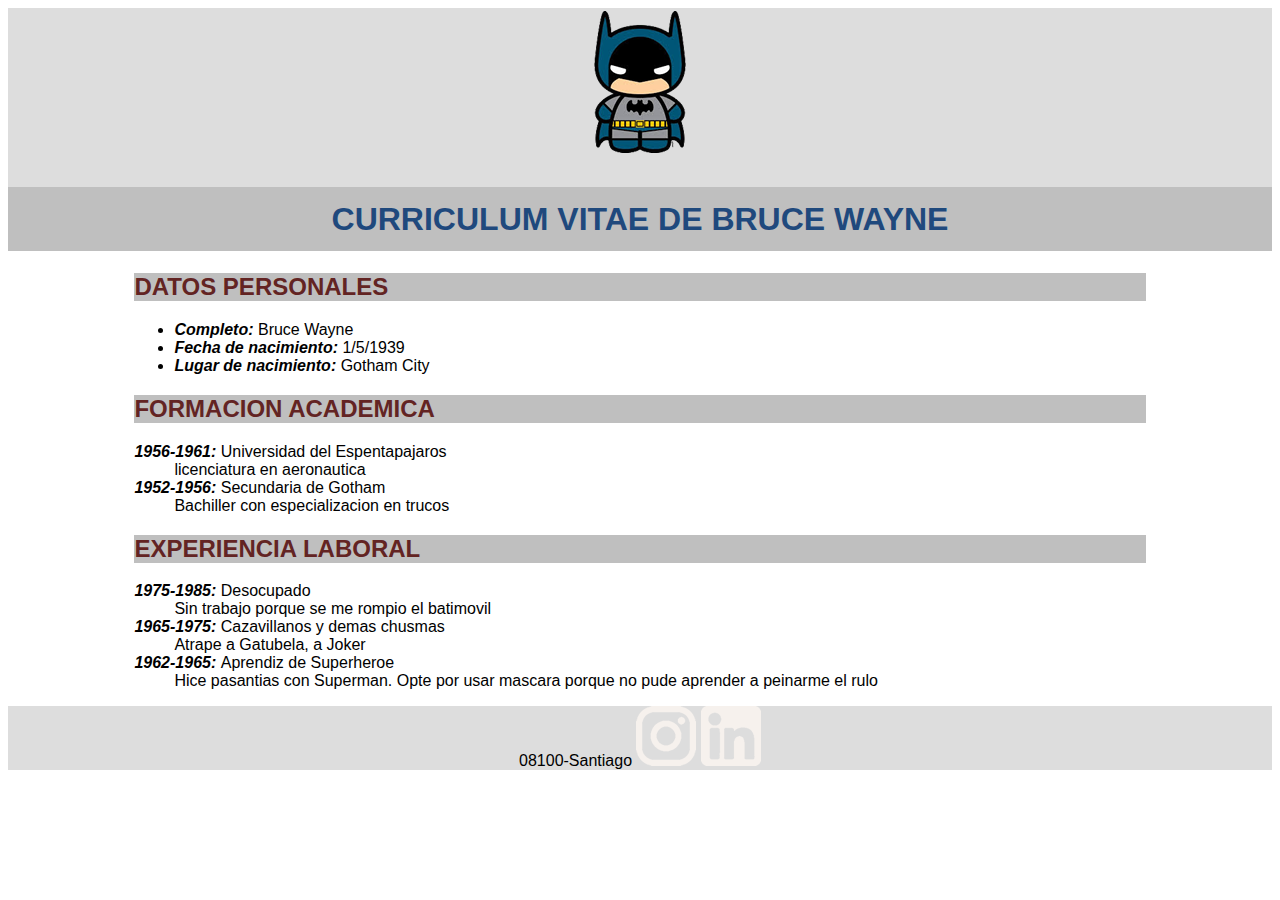
<file: Curriculum/index.html>
<!DOCTYPE html>
<html lang="es">
<head>
    <meta charset="UTF-8">
    <meta http-equiv="X-UA-Compatible" content="IE=edge">
    <meta name="viewport" content="width=device-width, initial-scale=1.0">
    <title>CV Batman</title>
    <link rel="stylesheet" href="css/estilos.css">
</head>
<body>
    <header>
        <img src="assets/batman.png" alt="Imagen de Perfil">
        <h1>Curriculum Vitae de Bruce Wayne</h1>
    </header>
    <main>
        <section>
            <h2>Datos personales</h2>
            <ul>
                <li><span class="item-detail"> Completo: </span>Bruce Wayne</li>
                <li><span class="item-detail">Fecha de nacimiento: </span>1/5/1939</li>
                <li><span class="item-detail">Lugar de nacimiento: </span>Gotham City</li>
            </ul>
        </section>
        <section>
            <h2>Formacion Academica</h2>
            <dl>
                <dt><span class="item-detail">1956-1961: </span>Universidad del Espentapajaros</dt>
                <dd>licenciatura en aeronautica</dd>
                <dt><span class="item-detail">1952-1956: </span>Secundaria de Gotham</dt>
                <dd>Bachiller con especializacion en trucos</dd>
            </dl>
        </section>
        <section>
            <h2>Experiencia Laboral</h2>
            <dl>
                <dt><span class="item-detail">1975-1985: </span>Desocupado</dt>
                <dd>Sin trabajo porque se me rompio el batimovil</dd>
                <dt><span class="item-detail">1965-1975: </span>Cazavillanos y demas chusmas</dt>
                <dd>Atrape a Gatubela, a Joker</dd>
                <dt><span class="item-detail">1962-1965: </span>Aprendiz de Superheroe</dt>
                <dd>Hice pasantias con Superman. Opte por usar mascara porque no pude aprender a peinarme el rulo</dd>
            </dl>
        </section>
    </main>
    <footer>
        <p>08100-Santiago  
            <a href="https://www.instagram.com/" target="_blank"><img src="assets/ico_instagram.png" alt="Instagram"></a>
            <a href="https://www.linkedin.com/" target="_blank"><img src="assets/ico_linkedin.png" alt="Linkedin"></a>     
        </p>
    </footer>
    
</body>
</html>
</file>
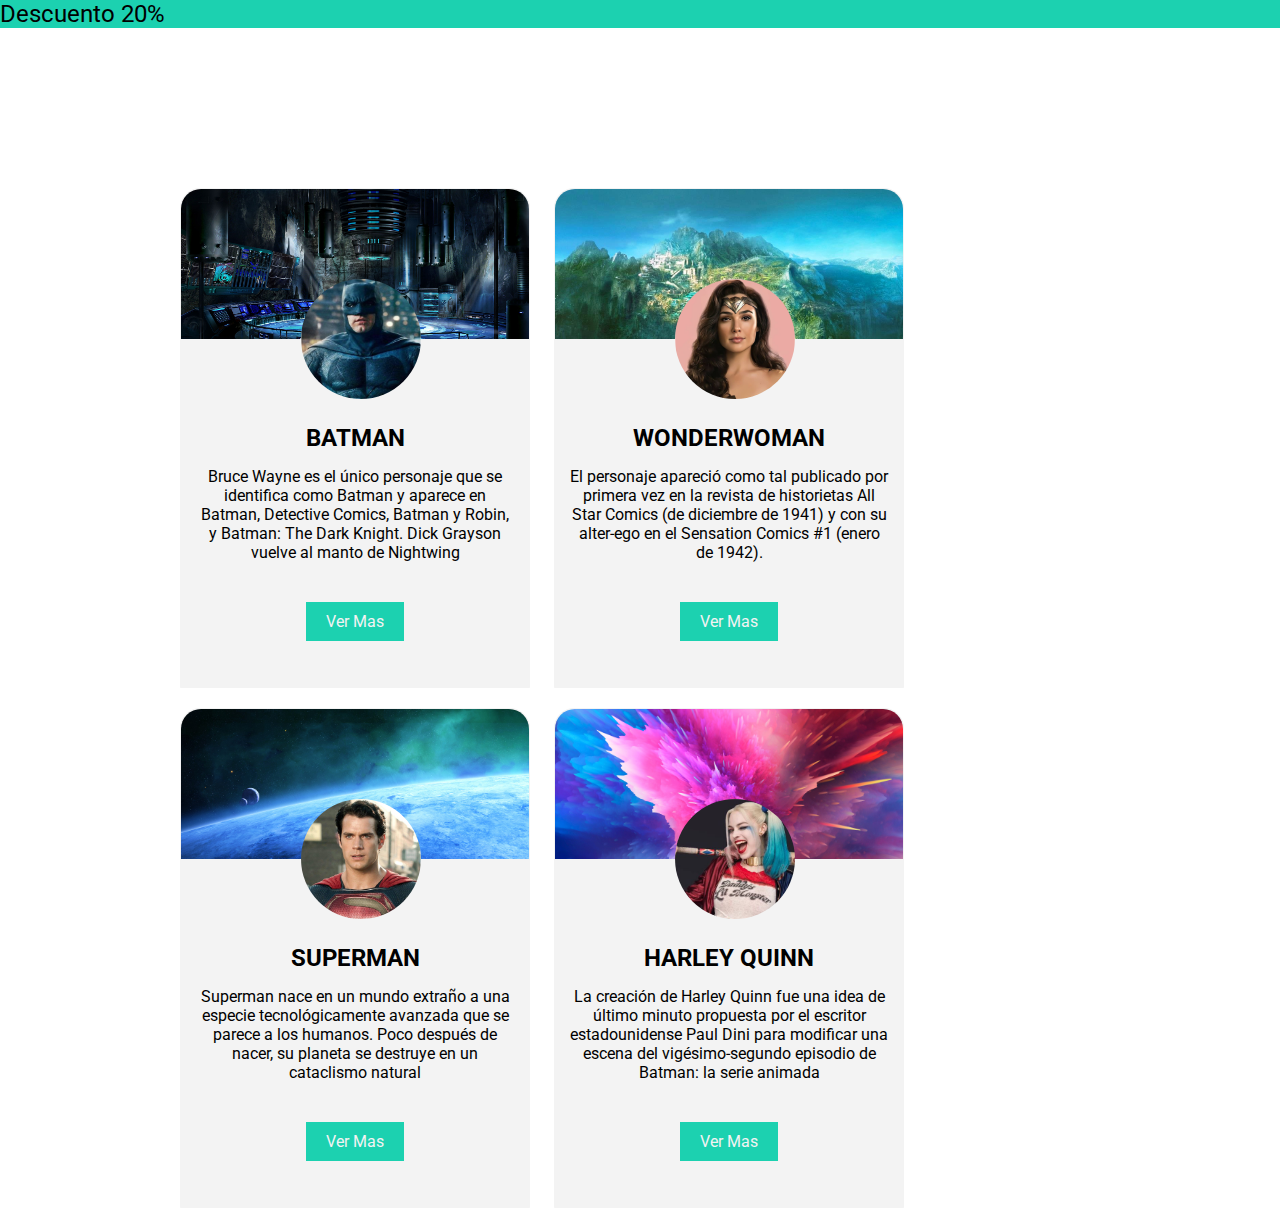
<file: Hero_Cards/index.html>
<!DOCTYPE html>
<html lang="en">
<head>
    <meta charset="UTF-8">
    <meta http-equiv="X-UA-Compatible" content="IE=edge">
    <meta name="viewport" content="width=device-width, initial-scale=1.0">
    <title>Cards Super Heros</title>
    <link rel="stylesheet" href="https://cdnjs.cloudflare.com/ajax/libs/font-awesome/5.15.3/css/all.min.css" integrity="sha512-iBBXm8fW90+nuLcSKlbmrPcLa0OT92xO1BIsZ+ywDWZCvqsWgccV3gFoRBv0z+8dLJgyAHIhR35VZc2oM/gI1w==" crossorigin="anonymous" />
    <link rel="stylesheet" href="css/estilos.css">
</head>
<body>
    <div class="descuento">
        <p>Descuento 20%</p>
    </div>
    <header>
        <h1></h1>
    </header>
    <main>
        <section>
            <div class="card">
                <div class="card-fondo bg-batman">
                    <h2><i class="fas fa-heart corazon"></i></h2>
                </div>
                <div class="card-texto">
                    <img src="img/batman.png" alt="Imagen de Batman">
                    <h2>BATMAN</h2>
                    <p>Bruce Wayne es el único personaje que se identifica como Batman y aparece en Batman, Detective Comics, Batman y Robin, y Batman: The Dark Knight. Dick Grayson vuelve al manto de Nightwing</p>
                    <a class="boton" href="#">Ver Mas</a>
                </div>
            </div>
            <div class="card">
                <div class="card-fondo bg-wonderw">
                    <h2><i class="fas fa-heart corazon"></i></h2>
                </div>
                <div class="card-texto">
                    <img src="img/wonderw.png" alt="Imagen de Wonderwoman">
                    <h2>WONDERWOMAN</h2>
                    <p>El personaje apareció como tal publicado por primera vez en la revista de historietas All Star Comics (de diciembre de 1941)​ y con su alter-ego en el Sensation Comics #1 (enero de 1942).</p>
                    <a class="boton" href="#">Ver Mas</a>
                </div>
            </div>
            <div class="card">
                <div class="card-fondo bg-superman">
                    <h2><i class="fas fa-heart corazon"></i></h2>
                </div>
                <div class="card-texto">
                    <img src="img/superman.png" alt="Imagen de Batman">
                    <h2>SUPERMAN</h2>
                    <p>Superman nace en un mundo extraño a una especie tecnológicamente avanzada que se parece a los humanos. Poco después de nacer, su planeta se destruye en un cataclismo natural</p>
                    <div>
                    <a class="boton" href="#">Ver Mas</a>
                    </div>
                </div>
            </div>
            <div class="card">
                <div class="card-fondo bg-hquinn">
                    <h2><i class="fas fa-heart corazon"></i></h2>
                </div>
                <div class="card-texto">
                    <img src="img/hquinn.png" alt="Imagen de Harley Quinn">
                    <h2>HARLEY QUINN</h2>
                    <p>La creación de Harley Quinn fue una idea de último minuto propuesta por el escritor estadounidense Paul Dini para modificar una escena del vigésimo-segundo episodio de Batman: la serie animada</p>
                    <a class="boton" href="#">Ver Mas</a>
                </div>
            </div>
        </section>
    </main>
    <footer></footer>
</body>
</html>
</file>
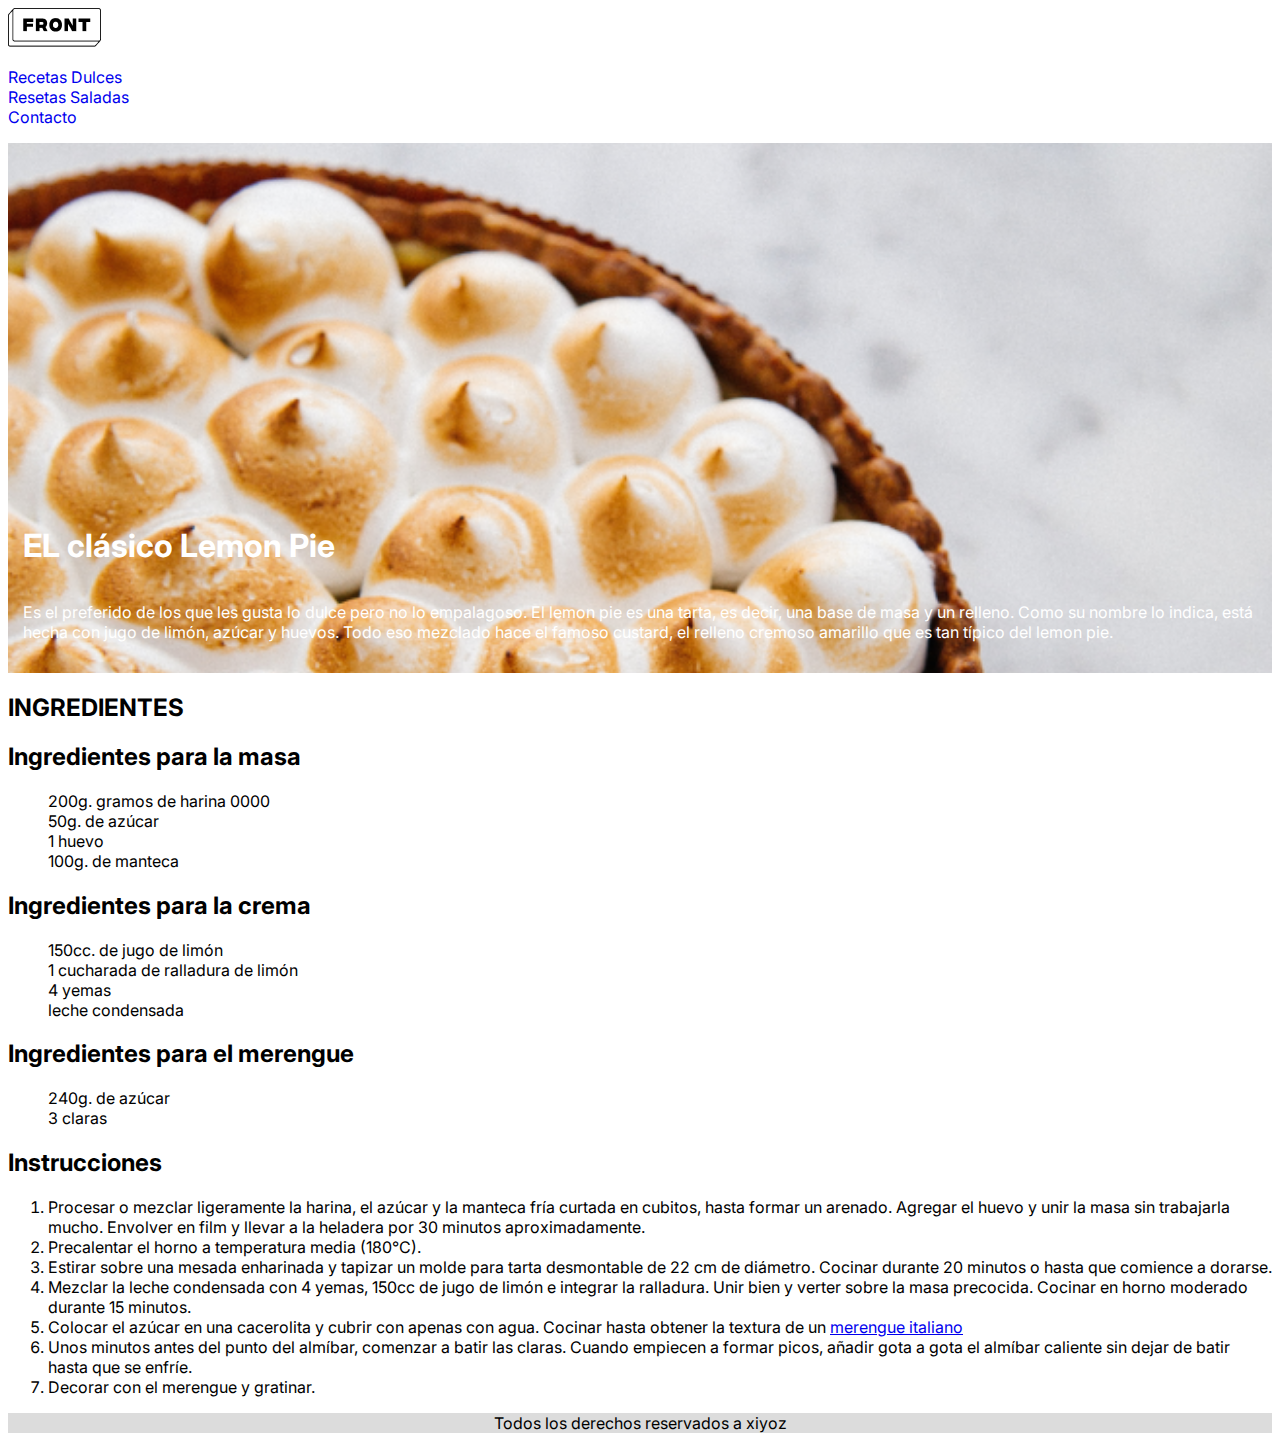
<file: LemonPie/index.html>
<!DOCTYPE html>
<html lang="es">

<head>
    <meta charset="UTF-8">
    <title>EL clásico Lemon Pie</title>
    <link rel="stylesheet" href="https://pro.fontawesome.com/releases/v5.10.0/css/all.css" integrity="sha384-AYmEC3Yw5cVb3ZcuHtOA93w35dYTsvhLPVnYs9eStHfGJvOvKxVfELGroGkvsg+p" crossorigin="anonymous"/>
    <link rel="stylesheet" href="https://cdnjs.cloudflare.com/ajax/libs/font-awesome/5.15.3/css/all.min.css" integrity="sha512-iBBXm8fW90+nuLcSKlbmrPcLa0OT92xO1BIsZ+ywDWZCvqsWgccV3gFoRBv0z+8dLJgyAHIhR35VZc2oM/gI1w==" crossorigin="anonymous" />
    <link rel="preconnect" href="https://fonts.gstatic.com">
    <link href="https://fonts.googleapis.com/css2?family=Inter:wght@200&display=swap" rel="stylesheet">
    <link rel="preconnect" href="https://fonts.gstatic.com">
    <link rel="stylesheet" href="css/estilos.css">
</head>

<body>
    <nav>
        <a href="index.html"><img src="img/logo-front.png" alt="Logo Front"></a>
        <ul class="links">
            <li class= "links-items"><a href="https://www.recetasderechupete.com/todas/recetas/postres-dulces/" target="-blank">Recetas Dulces</a></li>
            <li class= "links-items"><a href="https://es.tastemade.com/recetas/Recetas-Saladas" target="-blank">Resetas Saladas</a></li>
            <li class= "links-items"><a href="contacto.html" target="_blank">Contacto</a></li>
        </ul>
    </nav>
    <header>
        <h1 text-align="center">EL clásico Lemon Pie</h1>
        <p>Es el preferido de los que les gusta lo dulce pero no lo empalagoso. El lemon pie es una tarta, es decir, una
            base de masa y un relleno. Como su nombre lo indica, está hecha con jugo de limón, azúcar y huevos. Todo eso
            mezclado hace el famoso custard, el relleno cremoso amarillo que es tan típico del lemon pie.</p>
    </header>
    <main>
        <section>
            <h2><i class="fas fa-shopping-basket"></i> INGREDIENTES</h2>
        </section>
        <section>
            <h2>Ingredientes para la masa</h2>
            <ul type="none">
                <li>200g. gramos de harina 0000</li>
                <li>50g. de azúcar</li>
                <li>1 huevo</li>
                <li>100g. de manteca</li>
            </ul>
            <h2>Ingredientes para la crema</h2>
            <ul type="none">
                <li>150cc. de jugo de limón</li>
                <li>1 cucharada de ralladura de limón</li>
                <li>4 yemas</li>
                <li>leche condensada</li>
            </ul>
            <h2> Ingredientes para el merengue</h2>
            <ul type="none">
                <li>240g. de azúcar</li>
                <li>3 claras</li>
        </section>
        <section>
            
            <h2><i class="fas fa-list"></i> Instrucciones</h2>
            <ol type="none">
                <li>Procesar o mezclar ligeramente la harina, el azúcar y la manteca fría curtada en cubitos, hasta
                    formar
                    un arenado. Agregar el huevo y unir la masa sin trabajarla mucho. Envolver en film y llevar a la
                    heladera por 30 minutos aproximadamente.</li>
                <li>Precalentar el horno a temperatura media (180°C).</li>
                <li>Estirar sobre una mesada enharinada y tapizar un molde para tarta desmontable de 22 cm de diámetro.
                    Cocinar durante 20 minutos o hasta que comience a dorarse.</li>
                <li>Mezclar la leche condensada con 4 yemas, 150cc de jugo de limón e integrar la ralladura. Unir bien y
                    verter sobre la masa precocida. Cocinar en horno moderado durante 15 minutos.</li>
                <li>Colocar el azúcar en una cacerolita y cubrir con apenas con agua. Cocinar hasta obtener la textura
                    de
                    un <a href="https://www.recetasderechupete.com/como-preparar-merengue-italiano/13496/" target="-blank">merengue italiano</a></li>
                <li>Unos minutos antes del punto del almíbar, comenzar a batir las claras. Cuando empiecen a formar
                    picos,
                    añadir gota a gota el almíbar caliente sin dejar de batir hasta que se enfríe.</li>
                <li>Decorar con el merengue y gratinar.</li>
            </ol>
        </section>
    </main>
    <footer style="background-color: gainsboro;">
        <p align="center">Todos los derechos reservados a xiyoz</p>
    </footer>
</body>


</html>
</file>
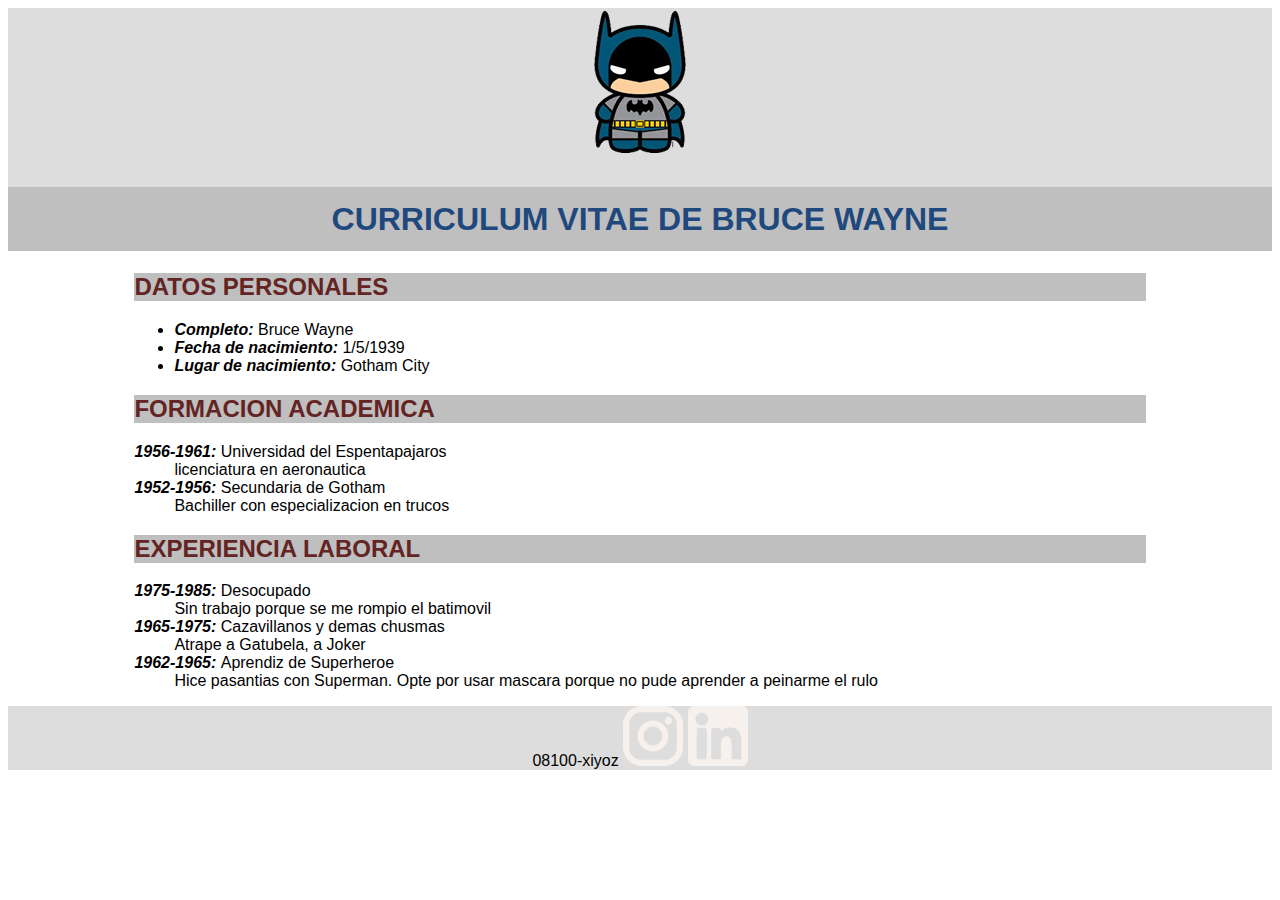
<file: Curriculum/html/idex.html>
<!DOCTYPE html>
<html lang="es">
<head>
    <meta charset="UTF-8">
    <meta http-equiv="X-UA-Compatible" content="IE=edge">
    <meta name="viewport" content="width=device-width, initial-scale=1.0">
    <title>CV Batman</title>
    <link rel="stylesheet" href="../css/estilos.css">
</head>
<body>
    <header>
        <img src="../assets/batman.png" alt="Imagen de Perfil">
        <h1>Curriculum Vitae de Bruce Wayne</h1>
    </header>
    <main>
        <section>
            <h2>Datos personales</h2>
            <ul>
                <li><span class="item-detail"> Completo: </span>Bruce Wayne</li>
                <li><span class="item-detail">Fecha de nacimiento: </span>1/5/1939</li>
                <li><span class="item-detail">Lugar de nacimiento: </span>Gotham City</li>
            </ul>
        </section>
        <section>
            <h2>Formacion Academica</h2>
            <dl>
                <dt><span class="item-detail">1956-1961: </span>Universidad del Espentapajaros</dt>
                <dd>licenciatura en aeronautica</dd>
                <dt><span class="item-detail">1952-1956: </span>Secundaria de Gotham</dt>
                <dd>Bachiller con especializacion en trucos</dd>
            </dl>
        </section>
        <section>
            <h2>Experiencia Laboral</h2>
            <dl>
                <dt><span class="item-detail">1975-1985: </span>Desocupado</dt>
                <dd>Sin trabajo porque se me rompio el batimovil</dd>
                <dt><span class="item-detail">1965-1975: </span>Cazavillanos y demas chusmas</dt>
                <dd>Atrape a Gatubela, a Joker</dd>
                <dt><span class="item-detail">1962-1965: </span>Aprendiz de Superheroe</dt>
                <dd>Hice pasantias con Superman. Opte por usar mascara porque no pude aprender a peinarme el rulo</dd>
            </dl>
        </section>
    </main>
    <footer>
        <p>08100-xiyoz
            <a href="https://www.instagram.com/" target="_blank"><img src="../assets/ico_instagram.png" alt="Instagram"></a>
            <a href="https://www.linkedin.com/" target="_blank"><img src="../assets/ico_linkedin.png" alt="Linkedin"></a>     
        </p>
    </footer>
    
</body>
</html>
</file>
<file: Curriculum/css/estilos.css>
body{
    font-family:  Helvetica, Arial, sans-serif;
}
/* Centrar main */
main{
    max-width: 80%;
    margin: 0 auto;
}
/* Header y main */
header{
    background-color: #ddd;
    text-align: center;
    line-height: 2;
}
h1, h2{
    background-color: #bfbfbf;
    text-transform: uppercase;
}
h1{
    color: #1f497d
}
h2{
    color: #632423
}
.item-detail{
    font-style: italic;
    font-weight: bold;
}
footer{
    background-color: #ddd;
    text-align: center;
};
</file>
<file: Hero_Cards/css/estilos.css>
@import url('https://fonts.googleapis.com/css2?family=Roboto:wght@300;400;700&display=swap');

:root{
    --bg-color: #1CD1B0;
    --negro: #000;
    --card-bg: #F3F3F3;
}

*{
    box-sizing: border-box;
    margin: 0;
    padding: 0;
}

body{
    font-family: roboto, sans-serif;
}

.descuento{
    background-color: var(--bg-color);
    left: 62.57px;
    top: 4px;
    font-family: Roboto;
    font-size: 24px;
    color: var(--negro);
}
section{
    position: relative;
    margin-top: 150px;
    width: 100%;
    padding: 0 170px;
}
img{
    height: 120px;
    width: 120px;
    border-radius: 50%;
    position: absolute;
    top: 90px;
    left: 120px;
    z-index: 10;
}

.card{
    height: 500px; 
    width: 350px;
    display: inline-block;
    margin: 10px;
    position: relative;
    background-color: var(--card-bg);
    border-radius: 20px 20px 0 0;
    border: 1px solid var(--card-bg);
}

.card-fondo{
    background-repeat: no-repeat;
    background-size: cover;
    height: 150px;
    border-radius: 20px 20px 0 0;
}

.bg-batman{
    background-image: url(../img/bg-batman.jpg);
}
.bg-wonderw{
    background-image: url(../img/bg-wonderw.jpg);
}
.bg-superman{
    background-image: url(../img/bg-superman.jpg);
}
.bg-hquinn{
    background-image: url(../img/bg-hquinn.jpg);
}

.corazon{
    color:red;
    margin: 15px
}
.card-texto{
    text-align: center;
    padding: 15px;
    margin-top: 70px;
}
.card-texto p{
    margin-top: 15px;
    margin-bottom: 50px;
    text-align: top;
    position: relative;
}
.boton{
    background-color: #1CD1B0;
    text-decoration: none;
    color: var(--card-bg);
   padding: 10px 20px;
   position: relative;
   margin-top: 30px;
}
</file>
<file: LemonPie/css/estilos.css>
body{
    font-family: Inter, sans-serif;
}
.links-items{
    list-styles: none;
    margin: 0;
}
.links-items a{
    text-decoration: none;
}
.links{
    padding: 0;
}
header{
    background-image: url("../img/lemon-pie.png");
    background-position: center, center;
    color: white;
    height: 500px;
    background-repeat: no-repeat;
    background-size: cover;
    display: flex;
    flex-flow: column;
    align-items: flex-start;
    justify-content: flex-end;
    padding: 15px;
}
</file>
